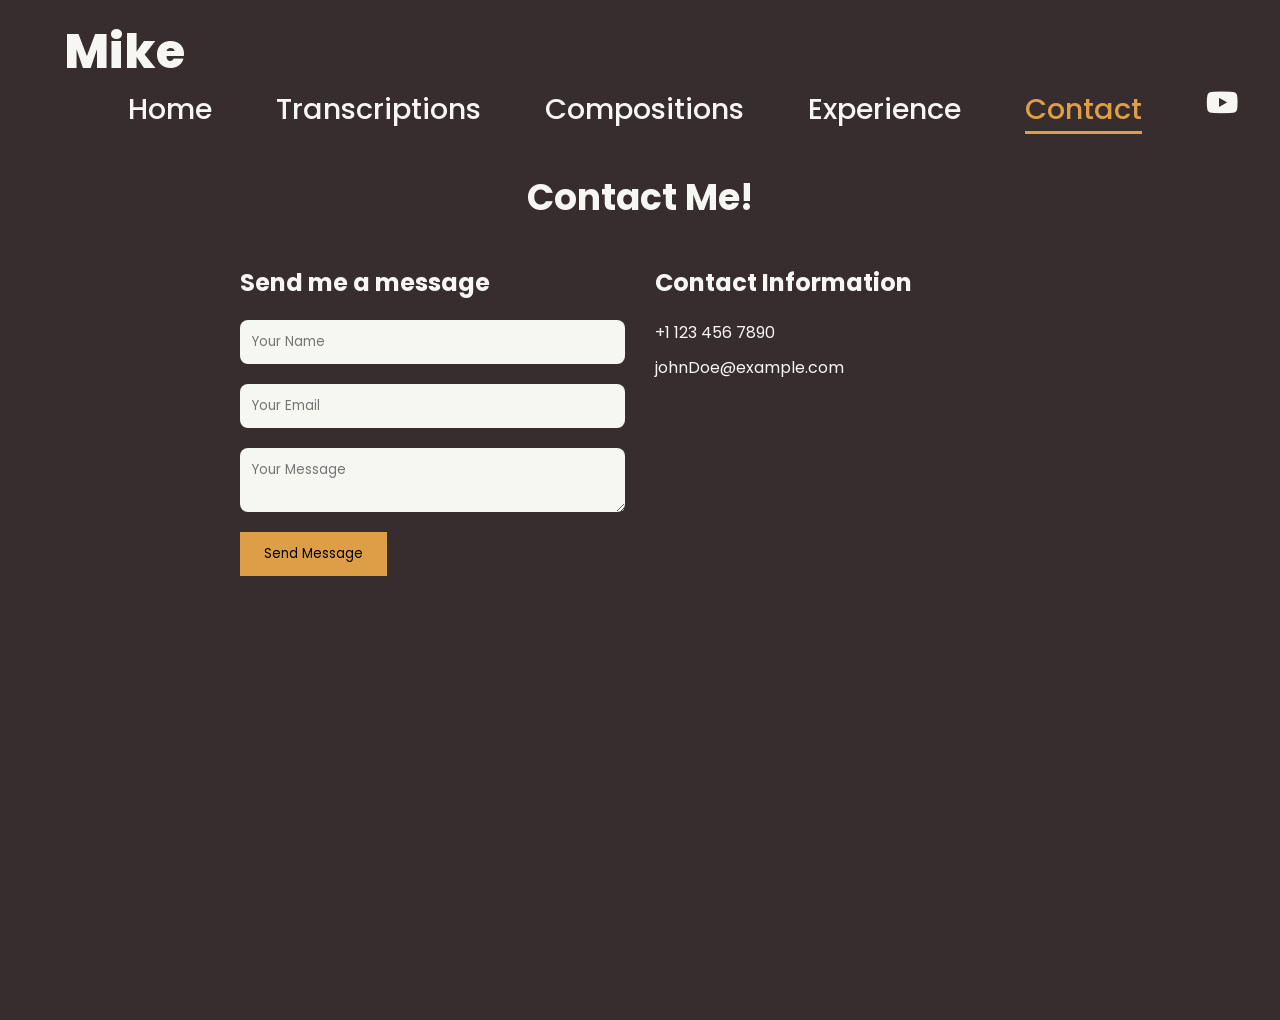
<file: contact.html>
<html lang="en">
<head>
    <meta charset="UTF-8">
    <meta name="viewport" content="width=device-width, initial-scale=1.0">
    <title>Transcriptions - Mike's Portfolio</title>
    <link rel="stylesheet" href="style.css">
    <link rel="stylesheet" href="https://cdnjs.cloudflare.com/ajax/libs/font-awesome/6.7.2/css/all.min.css" 
    integrity="sha512-Evv84Mr4kqVGRNSgIGL/F/aIDqQb7xQ2vcrdIwxfjThSH8CSR7PBEakCr51Ck+w+/U6swU2Im1vVX0SVk9ABhg==" crossorigin="anonymous" 
    referrerpolicy="no-referrer" />
</head>
<body>
    <header>
        <a href="#" class="logo">Mike</a>
        <nav>
            <div class="nav-left">
                <a href="index.html" class="nav-link">Home</a>
                <a href="ceramics.html" class="nav-link">Transcriptions</a>
                <a href="engineering.html" class="nav-link">Compositions</a>
                <a href="film.html" class="nav-link">Experience</a>
                <a href="contact.html" class="active">Contact</a>
            </div>
            <div class="nav-right">
                <a href="https://www.youtube.com/@mikemorales3796" class="social-icon" target="_blank" rel="noopener noreferrer">
                    <i class = "fa-brands fa-youtube"></i>
                </a>
                <a href="https://www.instagram.com/mzaht2.0/" class="social-icon" target="_blank" rel="noopener noreferrer">
                    <i class = "fa-brands fa-instagram"></i>
                </a>
            </div>
        </nav>
    </header>

   
    <section class="contact">
        <div class="container2">
            <h2>Contact Me!</h2>
            <div class="contact-wrapper">
                <div class="contact-form">
                    <h3>Send me a message</h3>
                    <form>  
                        <div class="form-group">
                            <input type="temt" name="name" placeholder="Your Name">
                        </div>
                        <div class="form-group">
                            <input type="email" name="email" placeholder="Your Email">
                        </div>
                        <div class="form-group">
                            <textarea name="message" placeholder="Your Message"></textarea>
                        </div>
                        <button type="submit">Send Message</button>
                    </form>
                </div>
                <div class="contact-info">
                    <h3>Contact Information</h3>
                    <p>+1 123 456 7890</p>
                    <p>johnDoe@example.com</p>
                </div>
            </div>


        </div>





    </section>





</body>
</html>
</file>
<file: style.css>
@import url('https://fonts.googleapis.com/css2?family=Poppins:ital,wght@0,100;0,200;0,300;0,400;0,500;0,600;0,700;0,800;0,900;1,100;1,200;1,300;1,400;1,500;1,600;1,700;1,800;1,900&family=Winky+Sans:ital,wght@0,300..900;1,300..900&display=swap');

* { 
    font-family: "Poppins", sans-serif;
    margin: 0;
    padding: 0;
    box-sizing: border-box;
    border: none;
    outline: none;
    text-decoration: none;
}

body  { 
    width: 100%;
    min-height: 100vh;
    overflow-x: hidden;
    background: #372C2E;
    justify-content: center;
    align-items: center;
    padding-top: 120px;
}


header { 
    margin-top: 0px;
    position: fixed;
    top: 0;
    left: 0;
    width: 100%;
    padding: 1rem 5%; 
    background-color: #372C2E;
    filter: drop-shadow(10px);
    display: flex;
    justify-content: space-between;
    align-items: center;
    z-index: 10;
    flex-wrap: wrap;
}


.logo { 
    font-size: 3rem;
    color: #f6f6f2;
    font-weight: 800;
    cursor: pointer;
    transition: 0.5s;
    right: px;
}

.logo:hover { 
    transform: scale(1.1);
}

nav { 
    display: flex;
    justify-content: space-between;
    width: 100%;
}


nav a { 
    font-size: 1.8rem;
    color: #f6f6f2;
    margin-left: 4rem;
    font-weight: 500;
    transition: 0.3s ease;
    border-bottom: 3px solid transparent;
}

nav a:hover, 
nav a.active { 
    color: #DE9E48;
    border-bottom: 3px solid #DE9E48;
}

.nav-left { 
    display: flex;
}

.nav-right { 
    display: flex;
    margin-right: 5px;
}

section { 
    min-height: 100vh;
    padding: 5rem 9% 5rem;
}


.home { 
    display: flex;
    justify-content: center;
    align-items: center;
    gap: 8rem;
    background-color: #372C2E;
    padding-top: 2rem;
}

.home .home-content h1{ 
    font-size: 6rem;
    font-weight: 700;
    line-height: 1.3;
    
}

span { 
    color: blue;
}

.home-content h2 {
    color: #f5f4df;
    
}

.home-content h3 { 
    font-size: 4rem;
    margin-bottom:1rem;
    font-weight: 700;
}

.home-content p { 
    color: #f5f4df;
    letter-spacing: 2px;
    line-height: 2;
    margin-right: 50px;
}

.home-img { 
    border-radius: 50%;
}

.home-img img { 
    position: relative;
    width: 27vw;
    border-radius: 45%;
    box-shadow: 0 0 25px #DE9E48;
    left: 50px;
}

.home-img img:hover { 
    font-size: 1.8rem;
    font-weight: 500;
}

.typing-text { 
    font-size: 34px;
    font-weight: 600;
    min-width: 280px;
    color: #f5f4df;
}

.typing-text span { 
    position: relative;
}

.typing-text span::before { 
    content: "A Dreamer";
    color: #DE9E48;
    animation: words 9s infinite;
}

.typing-text span::after { 
    content: "";
    background-color: #372C2E;
    position: absolute;
    width: calc(100% + 8px);
    height: 100%;
    border-left: 3px solid #372C2E;
    right: -8;
    animation: cursor 0.9s infinite;
}

@keyframes cursor{
    to { 
        border-left: 3px solid #f6f6f2;
    }
}

@keyframes words{
    0%, 19% { 
        content: "An Engineer";
    }

    20%, 39% { 
        content: "A Potter";
    }

    40%, 59% { 
        content: "A Storyteller";
    }

    60%, 79% { 
        content: "A Creator";
    }

    80%, 100% { 
        content: "A Dreamer";
    } 
}

#songwritings > h2 { 
    color: white;
    font-size: 3rem;
    text-align: center;
    text-decoration: underline;
    text-decoration-color: #DE9E48;
    padding-top: 5%;
}


.songwriting { 
    display: flex;
    flex-direction: row;
    
    gap: 20px;
    margin-bottom: 40px;
    flex-wrap: nowrap;
    padding-top: 60px;
}

.songwriting iframe { 
    width: 50%;
    height: 600px;
    border: 5px solid #DE9E48;
}

.songwriting .project-image {
    width: 50%;
    height: 600px;
    object-fit: cover;
    border: 5px solid #DE9E48;
}

.songwriting .info { 
    width: 50%;
    padding: 10px;
    padding-top: 50px;
}

.info h1 { 
    font-size: 200%;
    color: #f6f6f2;
    font-family: 'Courier New', Courier, monospace;
}

.info h2 { 
    color: #f5f4df;
    font-size: 150%;
    border-bottom: 2px dashed #7A431D;
    font-family: 'Courier New', Courier, monospace;
    padding-top: 5px;
    padding-bottom: 10px;
}

.info p { 
    color: #DE9E48;  
    font-family: 'Courier New', Courier, monospace;
    padding-top: 10px;
}

.splish {
    display: block;
    margin-top: 5px;
    margin-right: auto;
    width: 400px; /* or whatever size fits your design */
    border-radius: 10px;
    background-color: #fff6f0; /* optional background */
    
  }

#recording { 
    margin-top: 20px;
}

/* create timeline for experience page */

.timeline { 
    position: relative;
    max-width: 1200px;
    margin: 100px auto;
}

.container { 
    padding: 10px 50px;
    position: relative;
    width: 50%;
}

.text-box { 
    padding: 20px;
    background: #f5f4df;
    position: relative;
    border-radius: 10px;
    font-size: 15px;
}

.left-container { 
    left: 0;
}

.right-container{
    left: 50%;
}

.dot {
    position: absolute;
    border-radius: 50%;
    right: -20px;
    top: 32px;
    width: 40px;
    height: 40px;
    background-color: #bbb;
    border-radius: 50%;
}

.right-container .dot { 
    left: -20px;
}

.timeline::after { 
    content: ' ';
    position: absolute;
    width: 6px;
    height: 100%;
    background: #f5f4df;
    top: 0;
    left: 50%;
    margin-left: -3px;
    z-index: -1;
}


.text-box h2 { 
    font-weight: 600;
}

.text-box small { 
    display: inline-block;
    margin-top: 5px;
}

.text-box p{ 
    display: inline-block;
    margin-top: 5px;
}

.left-container-arrow { 
    height: 0;
    width: 0;
    position: absolute;
    top: 28px;
    z-index: 1;
    border-top: 15px solid transparent;
    border-bottom: 15px solid transparent;
    border-left: 15px solid #f5f4df;
    right: -15px;
}

.right-container-arrow { 
    height: 0;
    width: 0;
    position: absolute;
    top: 28px;
    z-index: 1;
    border-top: 15px solid transparent;
    border-bottom: 15px solid transparent;
    border-right: 15px solid #f5f4df;
    left: -15px;
}

#lol { 
    color: white;
    font-size: 3rem;
    text-align: center;
    text-decoration: underline;
    text-decoration-color: #DE9E48;
    padding-top: 5%;
}

.contact { 
    min-height: 100vh;
    padding: 50px;
    text-align: center;
}

.container2 { 
    max-width: 800px;
    margin: 0 auto;
}

.container2 h2 { 
    font-size: 36px;
    margin-bottom: 40px;
    color: #f6f6f2;
}

.contact-wrapper { 
    display: grid;
    grid-template-columns: repeat(2, 1fr);
    grid-gap: 30px;
}

.contact-form { 
    text-align: left;

}

.contact-form h3 { 
    font-size: 24px;
    margin-bottom: 20px;
    color: #f6f6f2;
}

.form-group { 
    margin-bottom: 20px;
}

input, textarea { 
    width: 100%;
    padding: 12px;
    border-radius: 8px;
    border: none;
    background-color: #f6f6f2;
    color: #372C2E;
}

input:focus,
textarea:focus { 
    outline: none;
    box-shadow: 0 0 8px #DE9E48;
}

button { 
    display: inline-block;
    padding: 12px 24px;
    background-color: #DE9E48;
    border: none;
    cursor: pointer;
}

.contact-info { 
    text-align: left;
}

.contact-info h3 { 
    font-size: 24px;
    margin-bottom: 20px;
    color: #f6f6f2;
}

.contact-info p { 
    margin-bottom: 10px;
    color: #f6f6f2;
}

@media (max-width: 768px) {
    header {
      flex-direction: column;
      align-items: flex-start;
      padding: 1rem 2rem;
    }
  
    nav {
      flex-direction: column;
      align-items: flex-start;
      width: 100%;
    }
  
    .nav-left,
    .nav-right {
      flex-direction: column;
      width: 100%;
      gap: 0.5rem;
      margin-left: 0;
    }
  
    nav a {
      font-size: 1.4rem;
      margin-left: 0;
    }
  }
</file>
